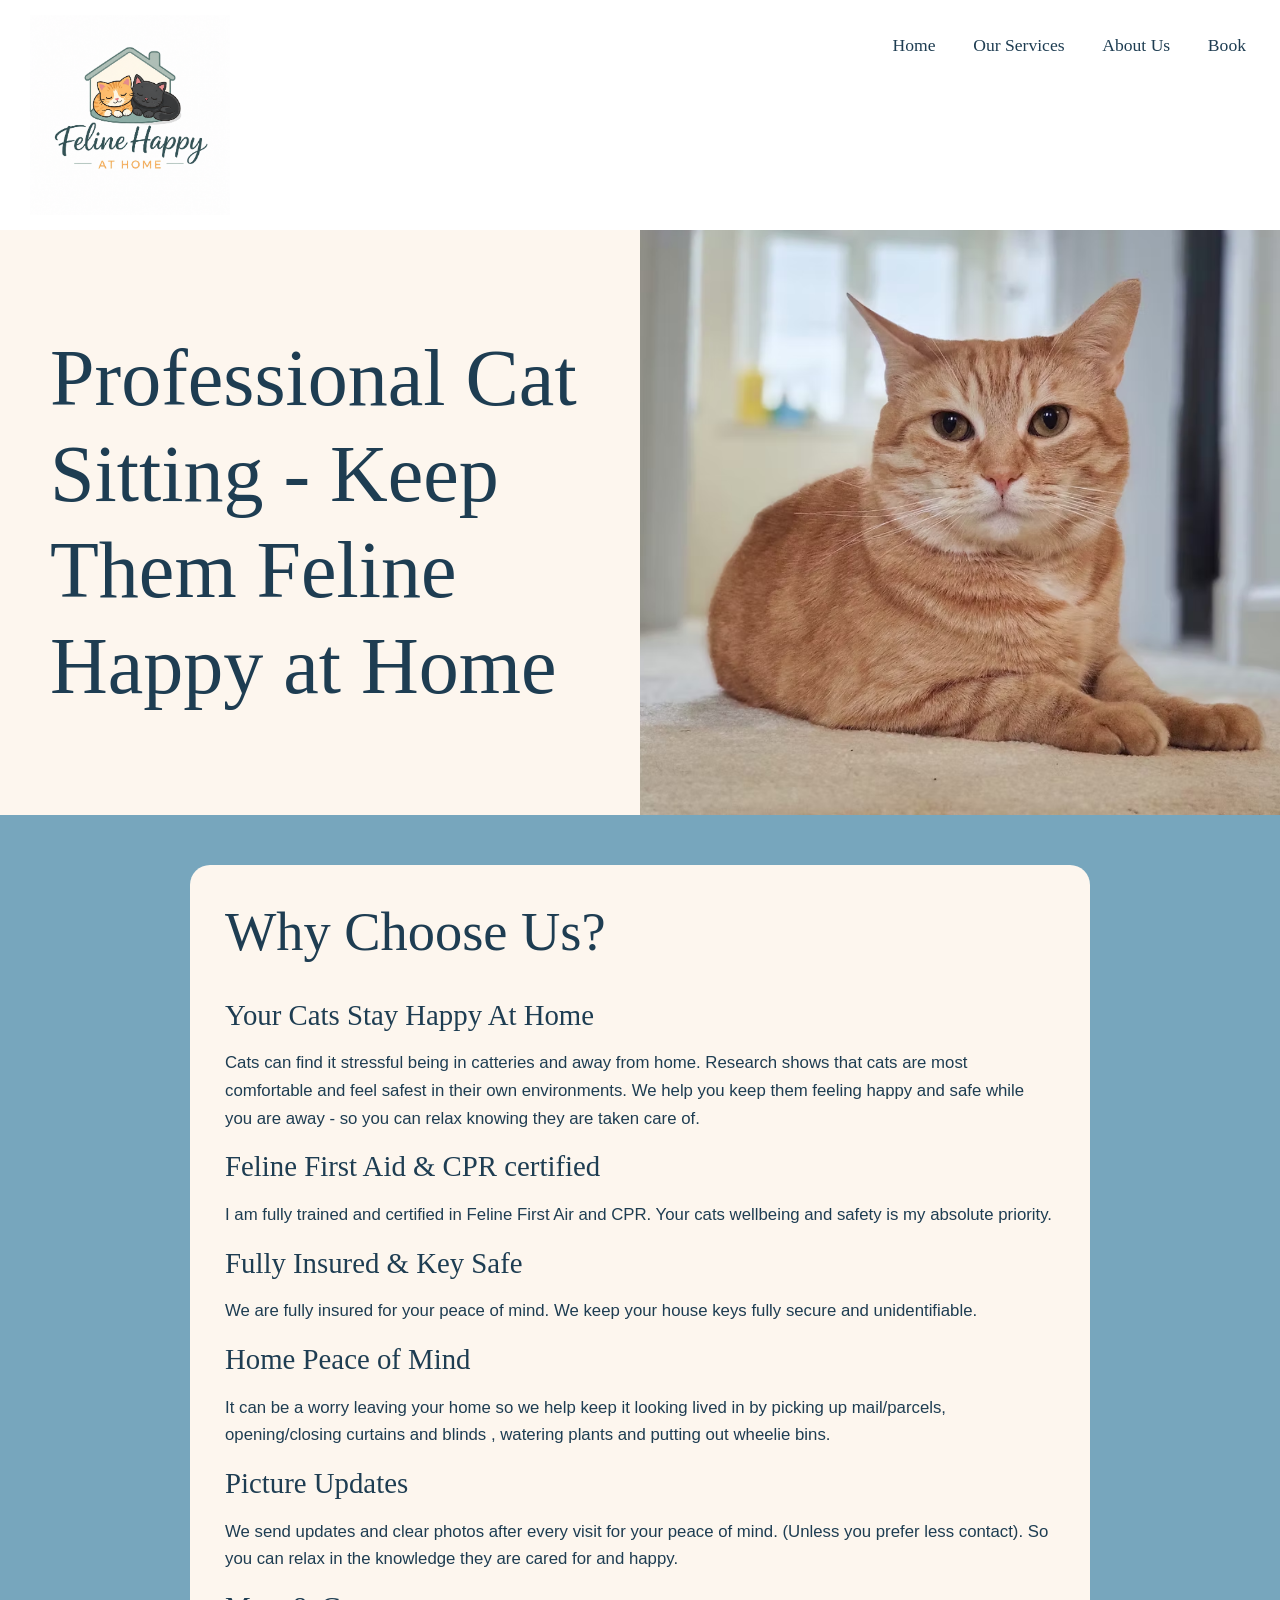
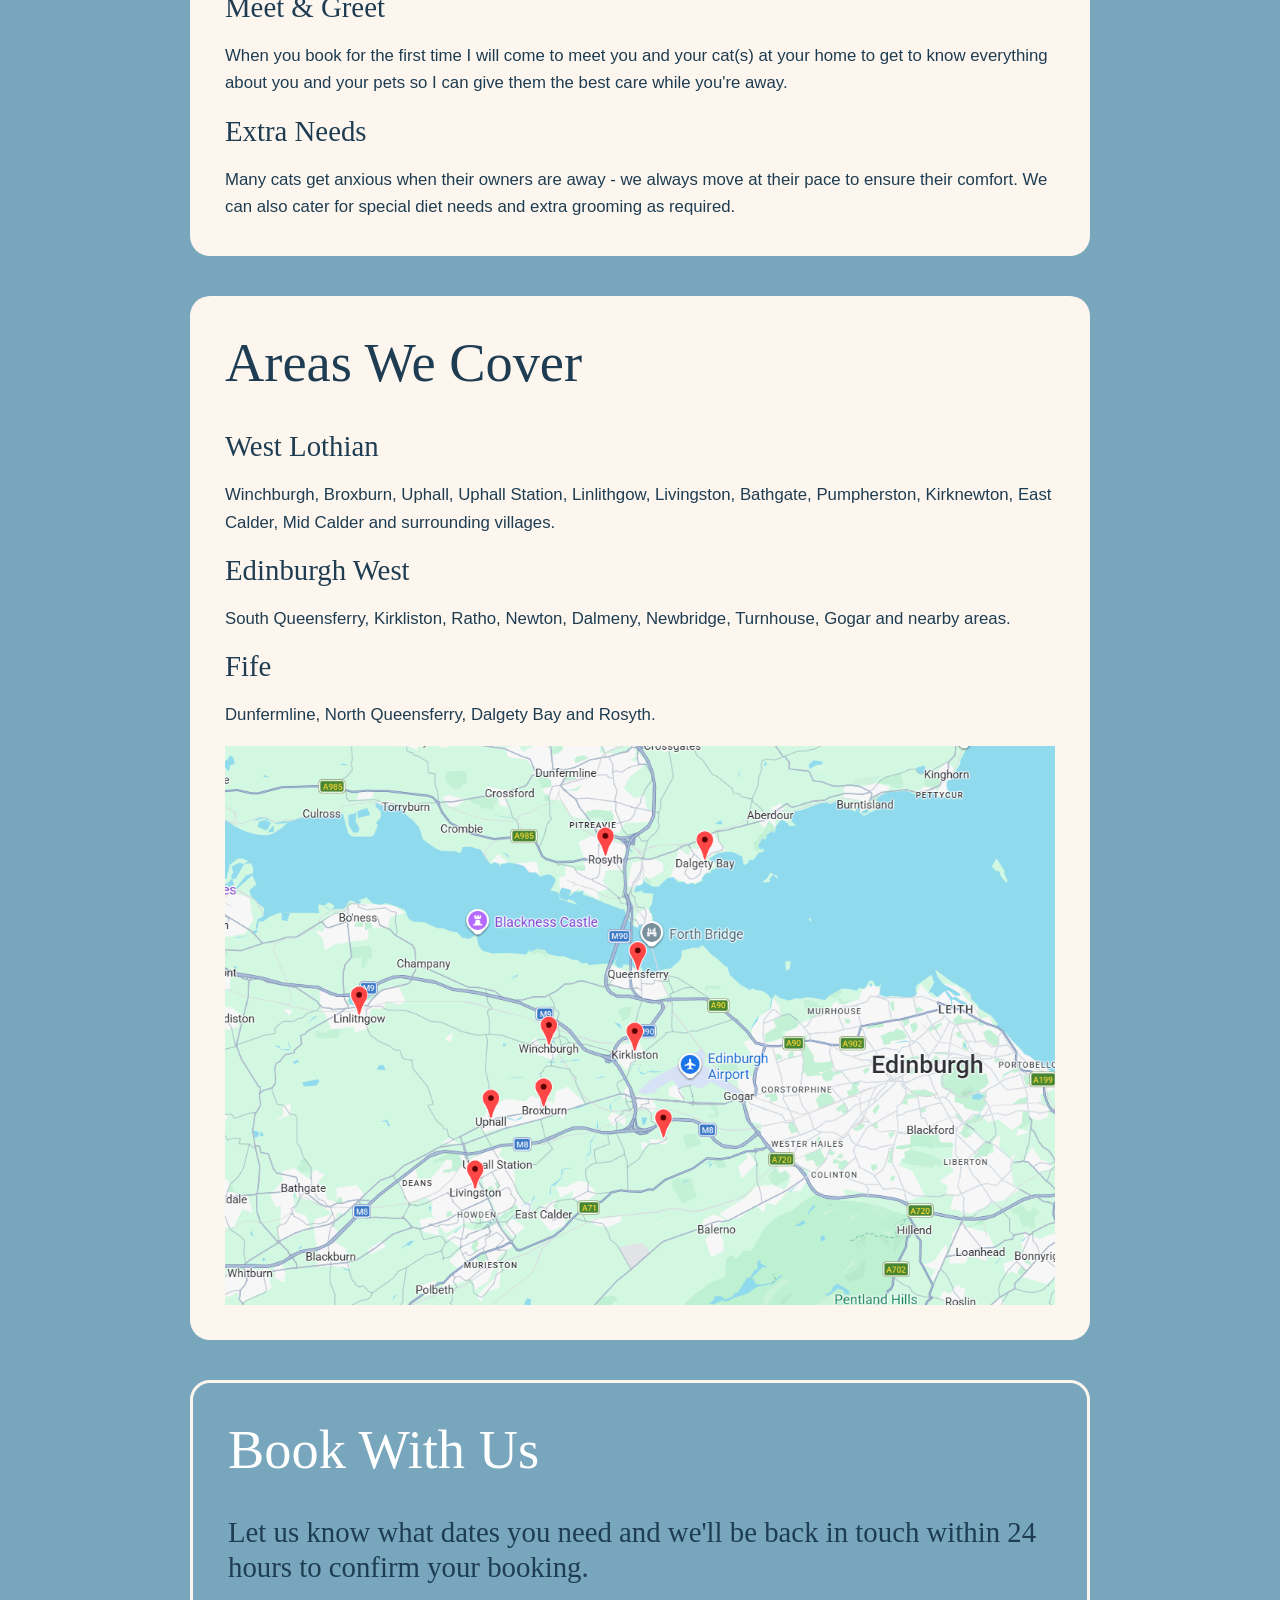
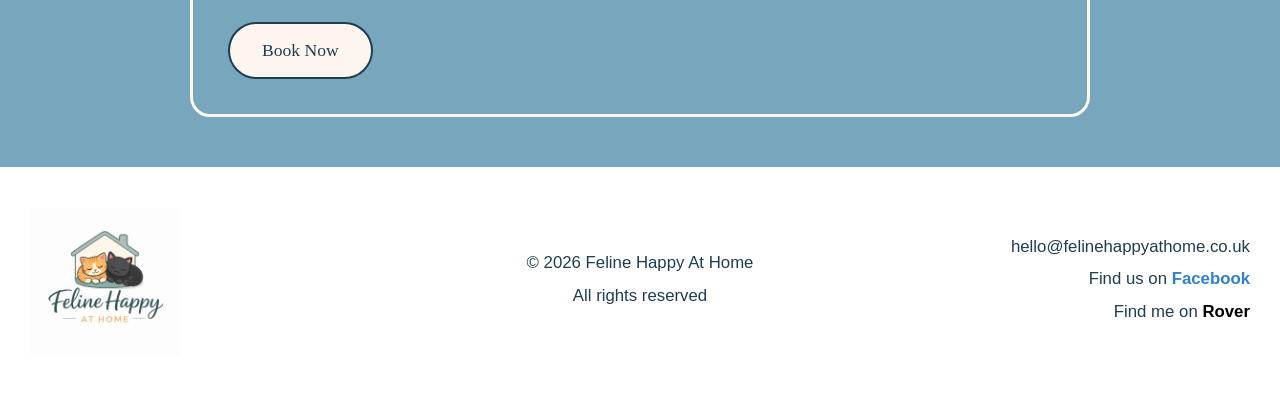
<file: index.html>
<!DOCTYPE html>
<html lang="en">
<head>
    <meta charset="UTF-8">
    <meta name="viewport" content="width=device-width, initial-scale=1.0">
    <title>Home | Feline Happy At Home</title>

    <!-- Google Fonts: Fredoka (headings) + Nunito (body text) -->
    <link rel="preconnect" href="https://fonts.googleapis.com">
    <link rel="preconnect" href="https://fonts.gstatic.com" crossorigin>
    <link href="https://fonts.googleapis.com/css2?family=Fredoka:wght@400;500;600&family=Nunito:wght@400;600;700&display=swap" rel="stylesheet">

    <!-- Main stylesheet -->
    <link rel="stylesheet" href="styles.css">
</head>
<body>

    <!-- =====================================================
         HEADER BAR
         Logo on the left, navigation on the right
         ===================================================== -->
    <header class="site-header">

        <!-- Logo (floats left) -->
        <div class="logo">
            <a href="index.html">
                <img src="fhah_logo.png" alt="Company Name logo">
            </a>
        </div>

        <!-- Navigation (floats right) -->
        <nav class="main-nav">
            <ul>
                <li><a href="index.html" class="active">Home</a></li>
                <li><a href="services.html">Our Services</a></li>
                <li><a href="about.html">About Us</a></li>
                <li><a href="book.html">Book</a></li>
            </ul>
        </nav>

    </header>
    <!-- END HEADER BAR -->


    <!-- SPECIAL SPLIT CONTAINER
         Full width, directly under the header.
         Text on the left, image on the right (stacks on mobile) -->
    <section class="split-container">

        <!-- Left side: heading text -->
        <div class="split-text">
            <h1>Professional Cat Sitting - Keep Them Feline Happy at Home</h1>
        </div>

        <!-- Right side: image -->
        <div class="split-image">
            <img src="orange_cat.png" alt="Image of cat">
        </div>

    </section>
    <!-- END SPECIAL SPLIT CONTAINER -->


    <!-- =====================================================
         MAIN BODY
         Light blue background, holds all content containers
         ===================================================== -->
    <main class="main-body">

        <!-- STANDARD CONTAINER (cream) -->
        <div class="container">
		<h1>Why Choose Us?</h1>

            <h2>Your Cats Stay Happy At Home</h2>
            <p>Cats can find it stressful being in catteries and away from home. Research shows that cats are most comfortable and feel safest in their own environments. We help you keep them feeling happy and safe while you are away - so you can relax knowing they are taken care of. </p>

		<h2>Feline First Aid & CPR certified</h2>
		<p>I am fully trained and certified in Feline First Air and CPR. Your cats wellbeing and safety is my absolute priority. </p>

		<h2>Fully Insured & Key Safe</h2>
		<p>We are fully insured for your peace of mind. We keep your house keys fully secure and unidentifiable. </p>

		<h2>Home Peace of Mind </h2>
		<p>It can be a worry leaving your home so we help keep it looking lived in by picking up mail/parcels, opening/closing curtains and blinds , watering plants and putting out wheelie bins.</p>

		<h2>Picture Updates</h2>
		<p>We send updates and clear photos after every visit for your peace of mind. (Unless you prefer less contact). So you can relax in the knowledge they are cared for and happy.</p>

		<h2>Meet & Greet</h2>
		<p>When you book for the first time I will come to meet you and your cat(s) at your home to get to know everything about you and your pets so I can give them the best care while you're away. </p>

		<h2>Extra Needs</h2>
		<p>Many cats get anxious when their owners are away - we always move at their pace to ensure their comfort. We can also cater for special diet needs and extra grooming as required. </p>




        </div>

        <div class="container">
		<h1>Areas We Cover</h1>
		<h2>West Lothian</h2>
		<p>Winchburgh, Broxburn,  Uphall, Uphall Station, Linlithgow, Livingston,  Bathgate, Pumpherston, Kirknewton, East Calder, Mid Calder and surrounding villages.</p>

		<h2>Edinburgh West</h2>
		<p>South Queensferry, Kirkliston, Ratho, Newton, Dalmeny, Newbridge, Turnhouse, Gogar and nearby areas.</p>

		<h2>Fife</h2>
		<p>Dunfermline, North Queensferry,  Dalgety Bay and Rosyth.</p>
		
<img src="areas_covered.png">          
</div>

        <!-- END STANDARD CONTAINER -->



        <!-- ALTERNATE CONTAINER 2 (light blue) - uses id="container-blue" --><div class="container" id="container-blue">
            <h1 style="color: #ffffff;">Book With Us</h1>
            <h2>Let us know what dates you need and we'll be back in touch within 24 hours to confirm your booking.</h2>
            <!-- Book Now button -->
            <a href="book.html" class="btn-book">Book Now</a>
        </div>
        <!-- END ALTERNATE CONTAINER 2 -->

    </main>
    <!-- END MAIN BODY -->


    <!-- =====================================================
         FOOTER
         3 columns: logo | centred text | right-aligned text
         ===================================================== -->
    <footer class="site-footer">

        <!-- Left column: logo -->
        <div class="footer-left">
            <img src="fhah_logo.png" alt="Company Name logo">
        </div>

        <!-- Middle column: centred text -->
        <div class="footer-middle">
            <p>&copy; 2026 Feline Happy At Home</p>
            <p>All rights reserved</p>
        </div>

        <!-- Right column: right-aligned text -->
        <div class="footer-right">
            <p>hello@felinehappyathome.co.uk</p>
            <p>Find us on <a href="https://www.facebook.com/p/Feline-Happy-At-Home-61592024514806/" style="text-decoration: none; font-weight: bold; color: #2f81ce;">Facebook</a></p>
            <p>Find me on <a href="https://www.rover.com/members/kira-c-keep-them-feline-happy-at-home/?service_type=drop-in&start_date=2026-10-27&end_date=2026-10-29&frequency=onetime&pet_type=cat&location=Winchburgh,%20Broxburn,%20UK&location_type=city&dog_count=0&cat_count=0&puppy_count=0&search_uuid=39225693-e43a-4fb4-aa55-0b30ffe58460" style="text-decoration: none; font-weight: bold; color: #000000;">Rover</a></p>
				   </div>

    </footer>
    <!-- END FOOTER -->

</body>
</html>
</file>
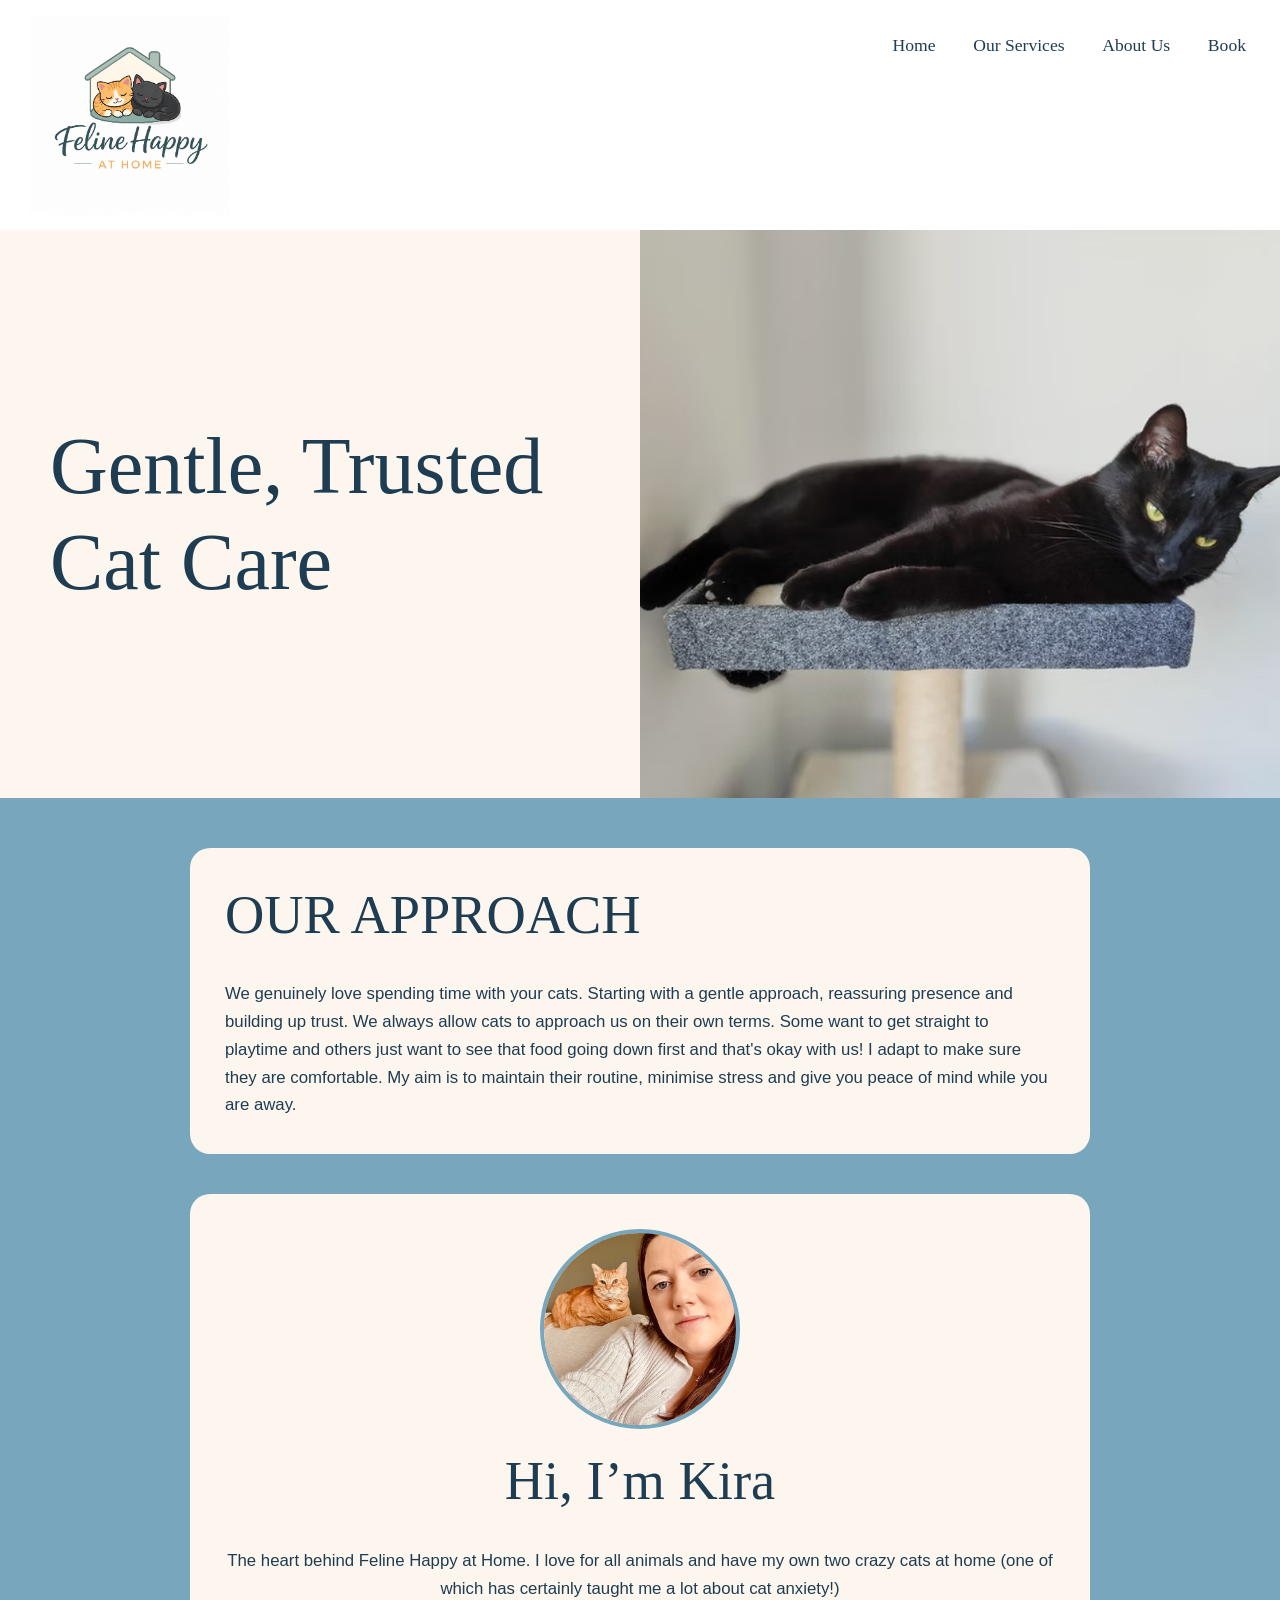
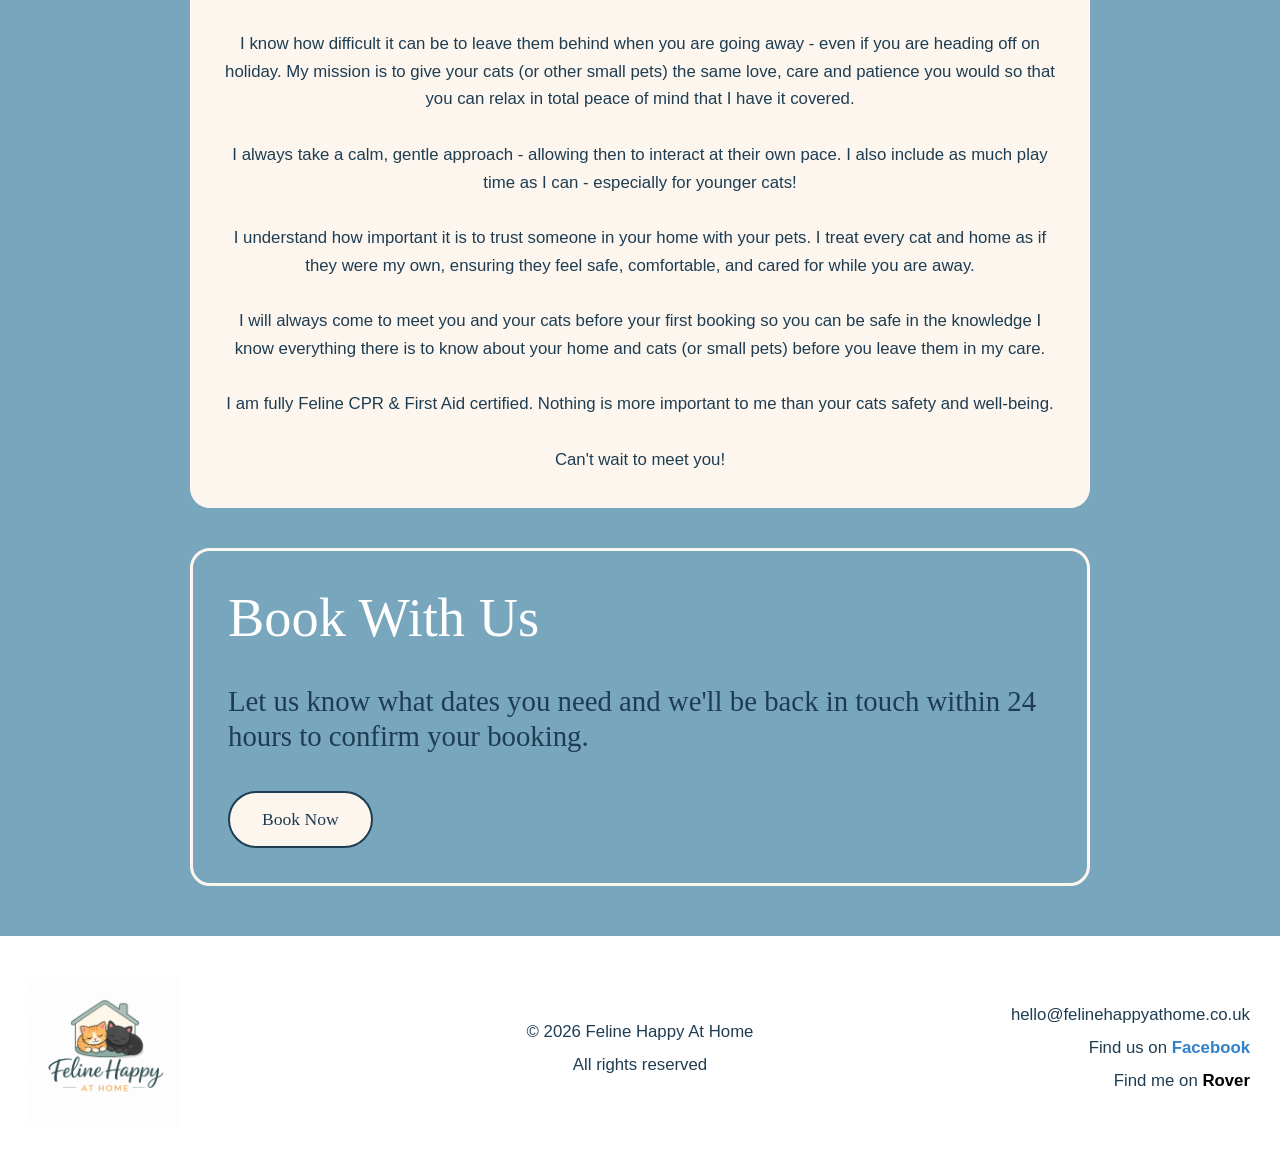
<file: about.html>
<!DOCTYPE html>
<html lang="en">
<head>
    <meta charset="UTF-8">
    <meta name="viewport" content="width=device-width, initial-scale=1.0">
    <title>About | Feline Happy At Home</title>

    <!-- Google Fonts: Fredoka (headings) + Nunito (body text) -->
    <link rel="preconnect" href="https://fonts.googleapis.com">
    <link rel="preconnect" href="https://fonts.gstatic.com" crossorigin>
    <link href="https://fonts.googleapis.com/css2?family=Fredoka:wght@400;500;600&family=Nunito:wght@400;600;700&display=swap" rel="stylesheet">

    <!-- Main stylesheet -->
    <link rel="stylesheet" href="styles.css">
</head>
<body>

    <!-- =====================================================
         HEADER BAR
         Logo on the left, navigation on the right
         ===================================================== -->
    <header class="site-header">

        <!-- Logo (floats left) -->
        <div class="logo">
            <a href="index.html">
                <img src="fhah_logo.png" alt="Company Name logo">
            </a>
        </div>

        <!-- Navigation (floats right) -->
        <nav class="main-nav">
            <ul>
                <li><a href="index.html" class="active">Home</a></li>
                <li><a href="services.html">Our Services</a></li>
                <li><a href="about.html">About Us</a></li>
                <li><a href="book.html">Book</a></li>
            </ul>
        </nav>

    </header>
    <!-- END HEADER BAR -->


    <!-- SPECIAL SPLIT CONTAINER
         Full width, directly under the header.
         Text on the left, image on the right (stacks on mobile) -->
    <section class="split-container">

        <!-- Left side: heading text -->
        <div class="split-text">
            <h1>Gentle, Trusted Cat Care</h1>
        </div>

        <!-- Right side: image -->
        <div class="split-image">
            <img src="black_cat.png" alt="Image of cat">
        </div>

    </section>
    <!-- END SPECIAL SPLIT CONTAINER -->


    <!-- =====================================================
         MAIN BODY
         Light blue background, holds all content containers
         ===================================================== -->
    <main class="main-body">

        <!-- STANDARD CONTAINER (cream) -->
        <div class="container">
<h1>OUR APPROACH</h1>
<p>We genuinely love spending time with your cats. Starting with a gentle approach, reassuring presence and building up trust. We always allow cats to approach us on their own terms. Some want to get straight to playtime and others just want to see that food going down first and that's okay with us! I adapt to make sure they are comfortable. My aim is to maintain their routine, minimise stress and give you peace of mind while you are away. </p>

        </div>

        <div style="text-align:center;" class="container">
		<!-- Circular profile image -->
        <img src="bio_profile.png" alt="Photo of Kira" class="circle-img">
		<h1>Hi, I’m Kira</h1>
		<p>The heart behind Feline Happy at Home. I love for all animals and have my own two crazy cats at home (one of which has certainly taught me a lot about cat anxiety!) <br><br>
I know how difficult it can be to leave them behind when you are going away - even if you are heading off on holiday. My mission is to give your cats (or other small pets) the same love, care and patience you would so that you can relax in total peace of mind that I have it covered. <br><br>
I always take a calm, gentle approach - allowing then to interact at their own pace. I also include as much play time as I can - especially for younger cats! <br><br>
I understand how important it is to trust someone in your home with your pets. I treat every cat and home as if they were my own, ensuring they feel safe, comfortable, and cared for while you are away. <br><br>
I will always come to meet you and your cats before your first booking so you can be safe in the knowledge I know everything there is to know about your home and cats (or small pets) before you leave them in my care. <br><br>
I am fully Feline CPR & First Aid certified. Nothing is more important to me than your cats safety and well-being. <br><br>
Can't wait to meet you!     </p>     
	</div>


        <!-- END STANDARD CONTAINER -->



        <!-- ALTERNATE CONTAINER 2 (light blue) - uses id="container-blue" --><div class="container" id="container-blue">
            <h1 style="color: #ffffff;">Book With Us</h1>
            <h2>Let us know what dates you need and we'll be back in touch within 24 hours to confirm your booking.</h2>
            <!-- Book Now button -->
            <a href="book.html" class="btn-book">Book Now</a>
        </div>
        <!-- END ALTERNATE CONTAINER 2 -->

    </main>
    <!-- END MAIN BODY -->


    <!-- =====================================================
         FOOTER
         3 columns: logo | centred text | right-aligned text
         ===================================================== -->
    <footer class="site-footer">

        <!-- Left column: logo -->
        <div class="footer-left">
            <img src="fhah_logo.png" alt="Company Name logo">
        </div>

        <!-- Middle column: centred text -->
        <div class="footer-middle">
            <p>&copy; 2026 Feline Happy At Home</p>
            <p>All rights reserved</p>
        </div>

        <!-- Right column: right-aligned text -->
        <div class="footer-right">
            <p>hello@felinehappyathome.co.uk</p>
            <p>Find us on <a href="https://www.facebook.com/p/Feline-Happy-At-Home-61592024514806/" style="text-decoration: none; font-weight: bold; color: #2f81ce;">Facebook</a></p>
            <p>Find me on <a href="https://www.rover.com/members/kira-c-keep-them-feline-happy-at-home/?service_type=drop-in&start_date=2026-10-27&end_date=2026-10-29&frequency=onetime&pet_type=cat&location=Winchburgh,%20Broxburn,%20UK&location_type=city&dog_count=0&cat_count=0&puppy_count=0&search_uuid=39225693-e43a-4fb4-aa55-0b30ffe58460" style="text-decoration: none; font-weight: bold; color: #000000;">Rover</a></p>
				   </div>

    </footer>
    <!-- END FOOTER -->

</body>
</html>
</file>
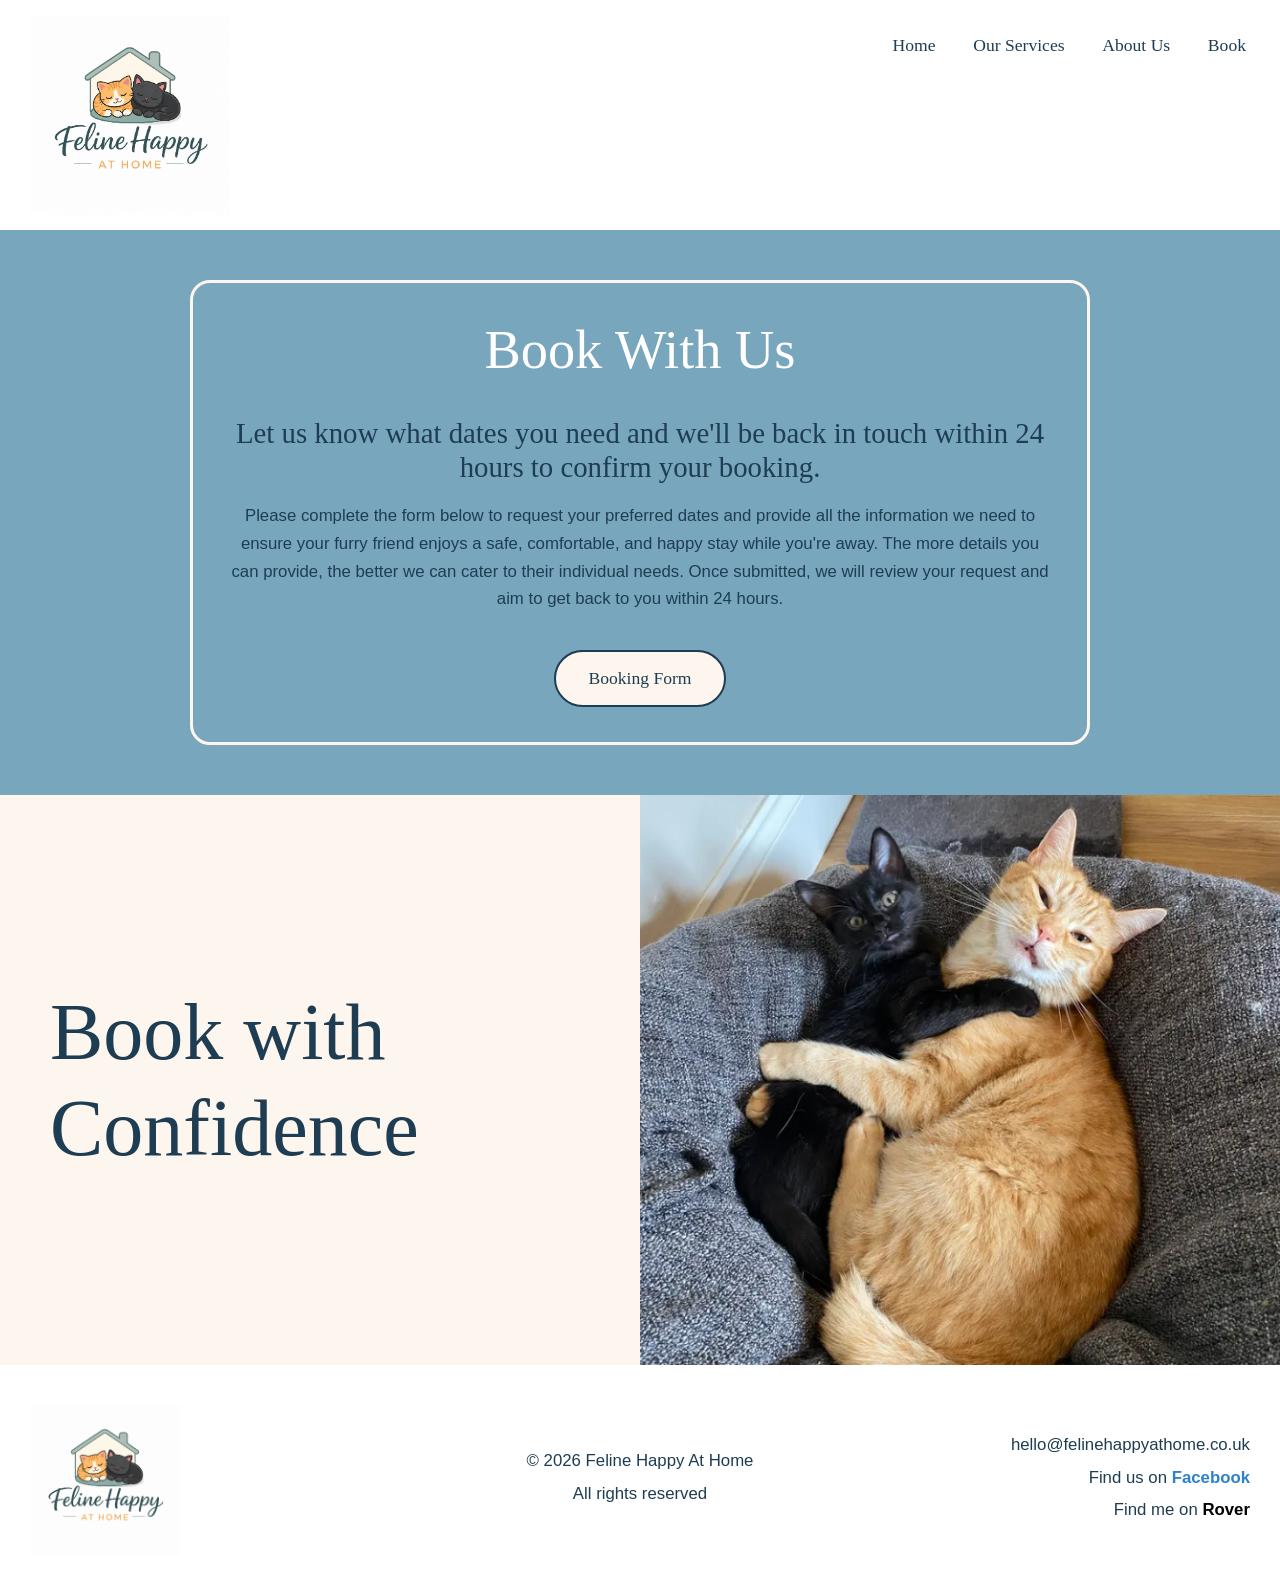
<file: book.html>
<!DOCTYPE html>
<html lang="en">
<head>
    <meta charset="UTF-8">
    <meta name="viewport" content="width=device-width, initial-scale=1.0">
    <title>Book With Us | Feline Happy At Home</title>

    <!-- Google Fonts: Fredoka (headings) + Nunito (body text) -->
    <link rel="preconnect" href="https://fonts.googleapis.com">
    <link rel="preconnect" href="https://fonts.gstatic.com" crossorigin>
    <link href="https://fonts.googleapis.com/css2?family=Fredoka:wght@400;500;600&family=Nunito:wght@400;600;700&display=swap" rel="stylesheet">

    <!-- Main stylesheet -->
    <link rel="stylesheet" href="styles.css">
</head>
<body>

    <!-- =====================================================
         HEADER BAR
         Logo on the left, navigation on the right
         ===================================================== -->
    <header class="site-header">

        <!-- Logo (floats left) -->
        <div class="logo">
            <a href="index.html">
                <img src="fhah_logo.png" alt="Company Name logo">
            </a>
        </div>

        <!-- Navigation (floats right) -->
        <nav class="main-nav">
            <ul>
                <li><a href="index.html" class="active">Home</a></li>
                <li><a href="services.html">Our Services</a></li>
                <li><a href="about.html">About Us</a></li>
                <li><a href="book.html">Book</a></li>
            </ul>
        </nav>

    </header>
    <!-- END HEADER BAR -->


    <!-- =====================================================
         MAIN BODY
         Light blue background, holds all content containers
         ===================================================== -->
    <main class="main-body">


        <!-- ALTERNATE CONTAINER 2 (light blue) - uses id="container-blue" --><div style="text-align:center;" class="container" id="container-blue">
            <h1 style="color: #ffffff;">Book With Us</h1>
            <h2>Let us know what dates you need and we'll be back in touch within 24 hours to confirm your booking.</h2>
	    <p>Please complete the form below to request your preferred dates and provide all the information we need to ensure your furry friend enjoys a safe, comfortable, and happy stay while you're away. The more details you can provide, the better we can cater to their individual needs. Once submitted, we will review your request and aim to get back to you within 24 hours.</p>
            <!-- Book Now button -->
            <a href="https://forms.cloud.microsoft/e/aZR1WVkSWC" class="btn-book">Booking Form</a>
        </div>
        <!-- END ALTERNATE CONTAINER 2 -->


    </main>
    <!-- END MAIN BODY -->

	<!-- SPECIAL SPLIT CONTAINER
         Full width, directly under the header.
         Text on the left, image on the right (stacks on mobile) -->
    <section class="split-container">

        <!-- Left side: heading text -->
        <div class="split-text">
            <h1>Book with Confidence</h1>
        </div>

        <!-- Right side: image -->
        <div class="split-image">
            <img src="cuddle_cat.png" alt="Image of cat">
        </div>

    </section>
    <!-- END SPECIAL SPLIT CONTAINER -->

    <!-- =====================================================
         FOOTER
         3 columns: logo | centred text | right-aligned text
         ===================================================== -->
    <footer class="site-footer">

        <!-- Left column: logo -->
        <div class="footer-left">
            <img src="fhah_logo.png" alt="Company Name logo">
        </div>

        <!-- Middle column: centred text -->
        <div class="footer-middle">
            <p>&copy; 2026 Feline Happy At Home</p>
            <p>All rights reserved</p>
        </div>

        <!-- Right column: right-aligned text -->
        <div class="footer-right">
            <p>hello@felinehappyathome.co.uk</p>
            <p>Find us on <a href="https://www.facebook.com/p/Feline-Happy-At-Home-61592024514806/" style="text-decoration: none; font-weight: bold; color: #2f81ce;">Facebook</a></p>
            <p>Find me on <a href="https://www.rover.com/members/kira-c-keep-them-feline-happy-at-home/?service_type=drop-in&start_date=2026-10-27&end_date=2026-10-29&frequency=onetime&pet_type=cat&location=Winchburgh,%20Broxburn,%20UK&location_type=city&dog_count=0&cat_count=0&puppy_count=0&search_uuid=39225693-e43a-4fb4-aa55-0b30ffe58460" style="text-decoration: none; font-weight: bold; color: #000000;">Rover</a></p>
				   </div>

    </footer>
    <!-- END FOOTER -->

</body>
</html>
</file>
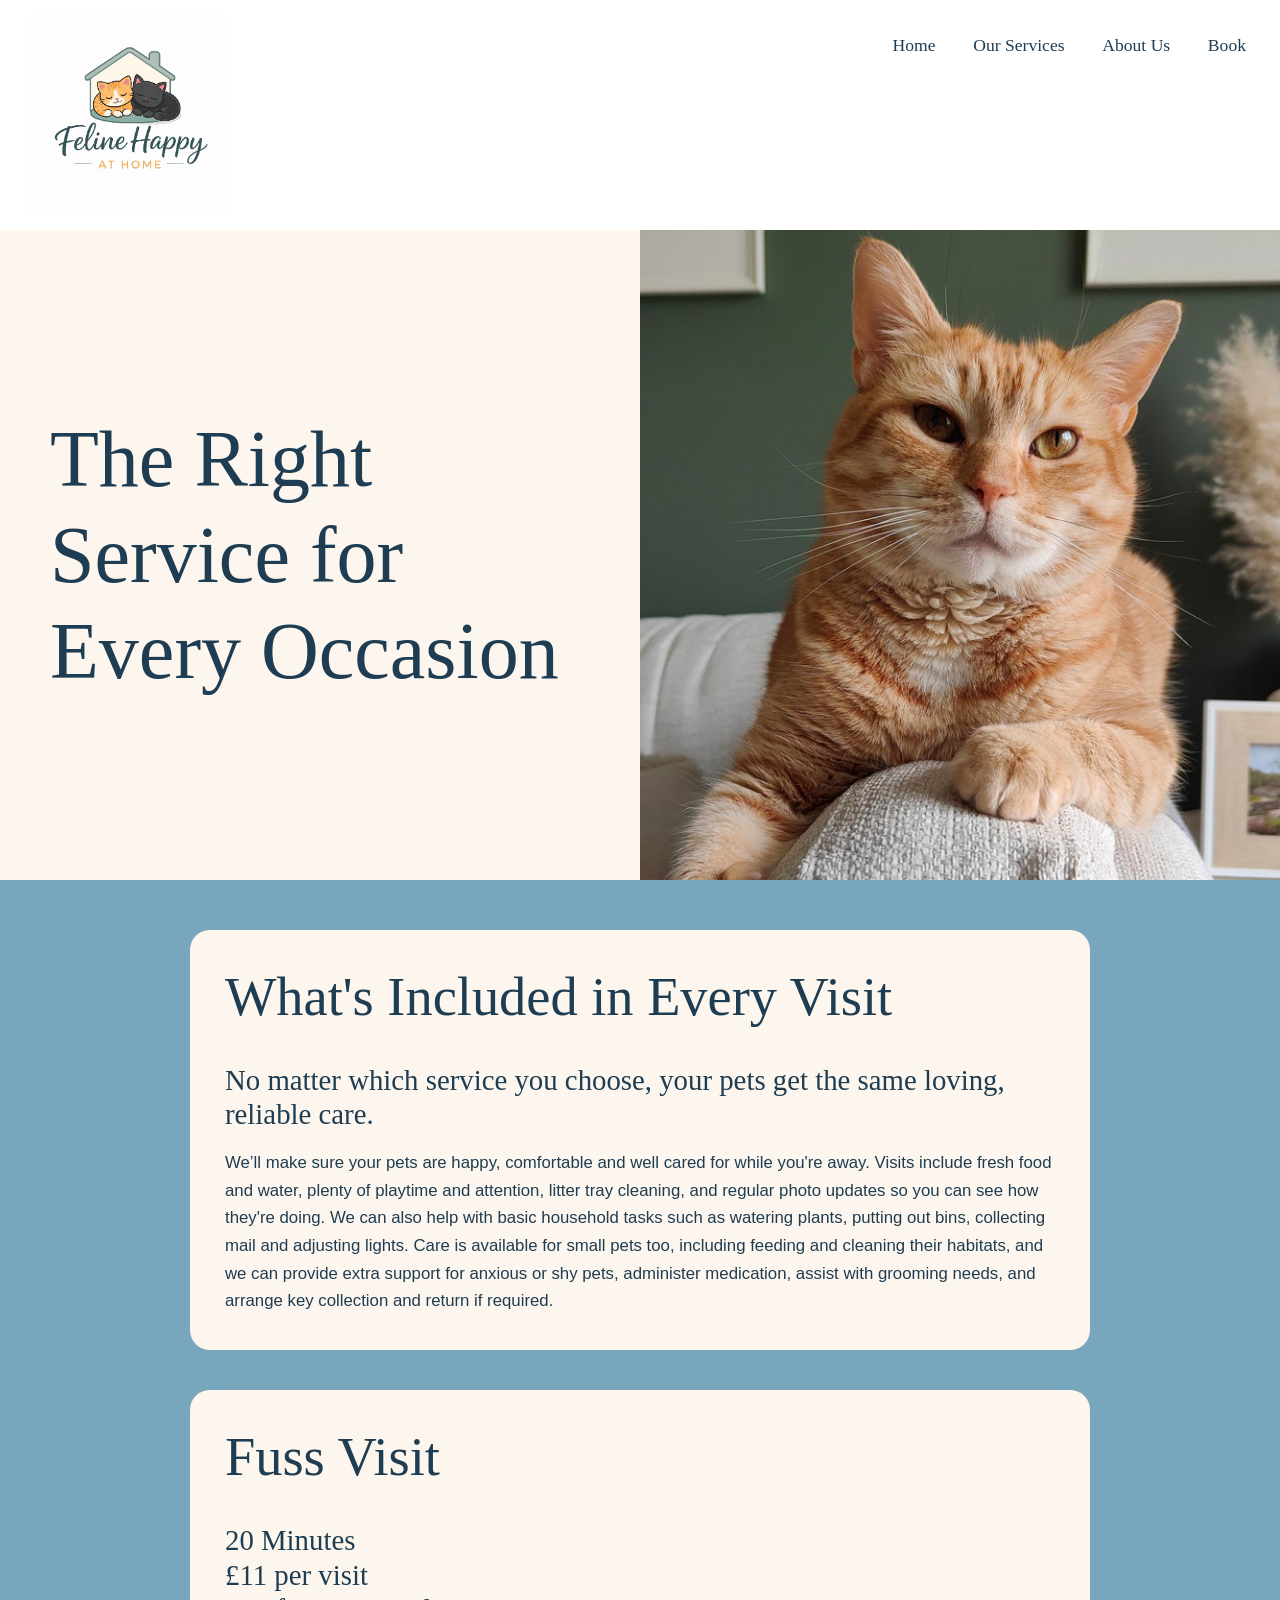
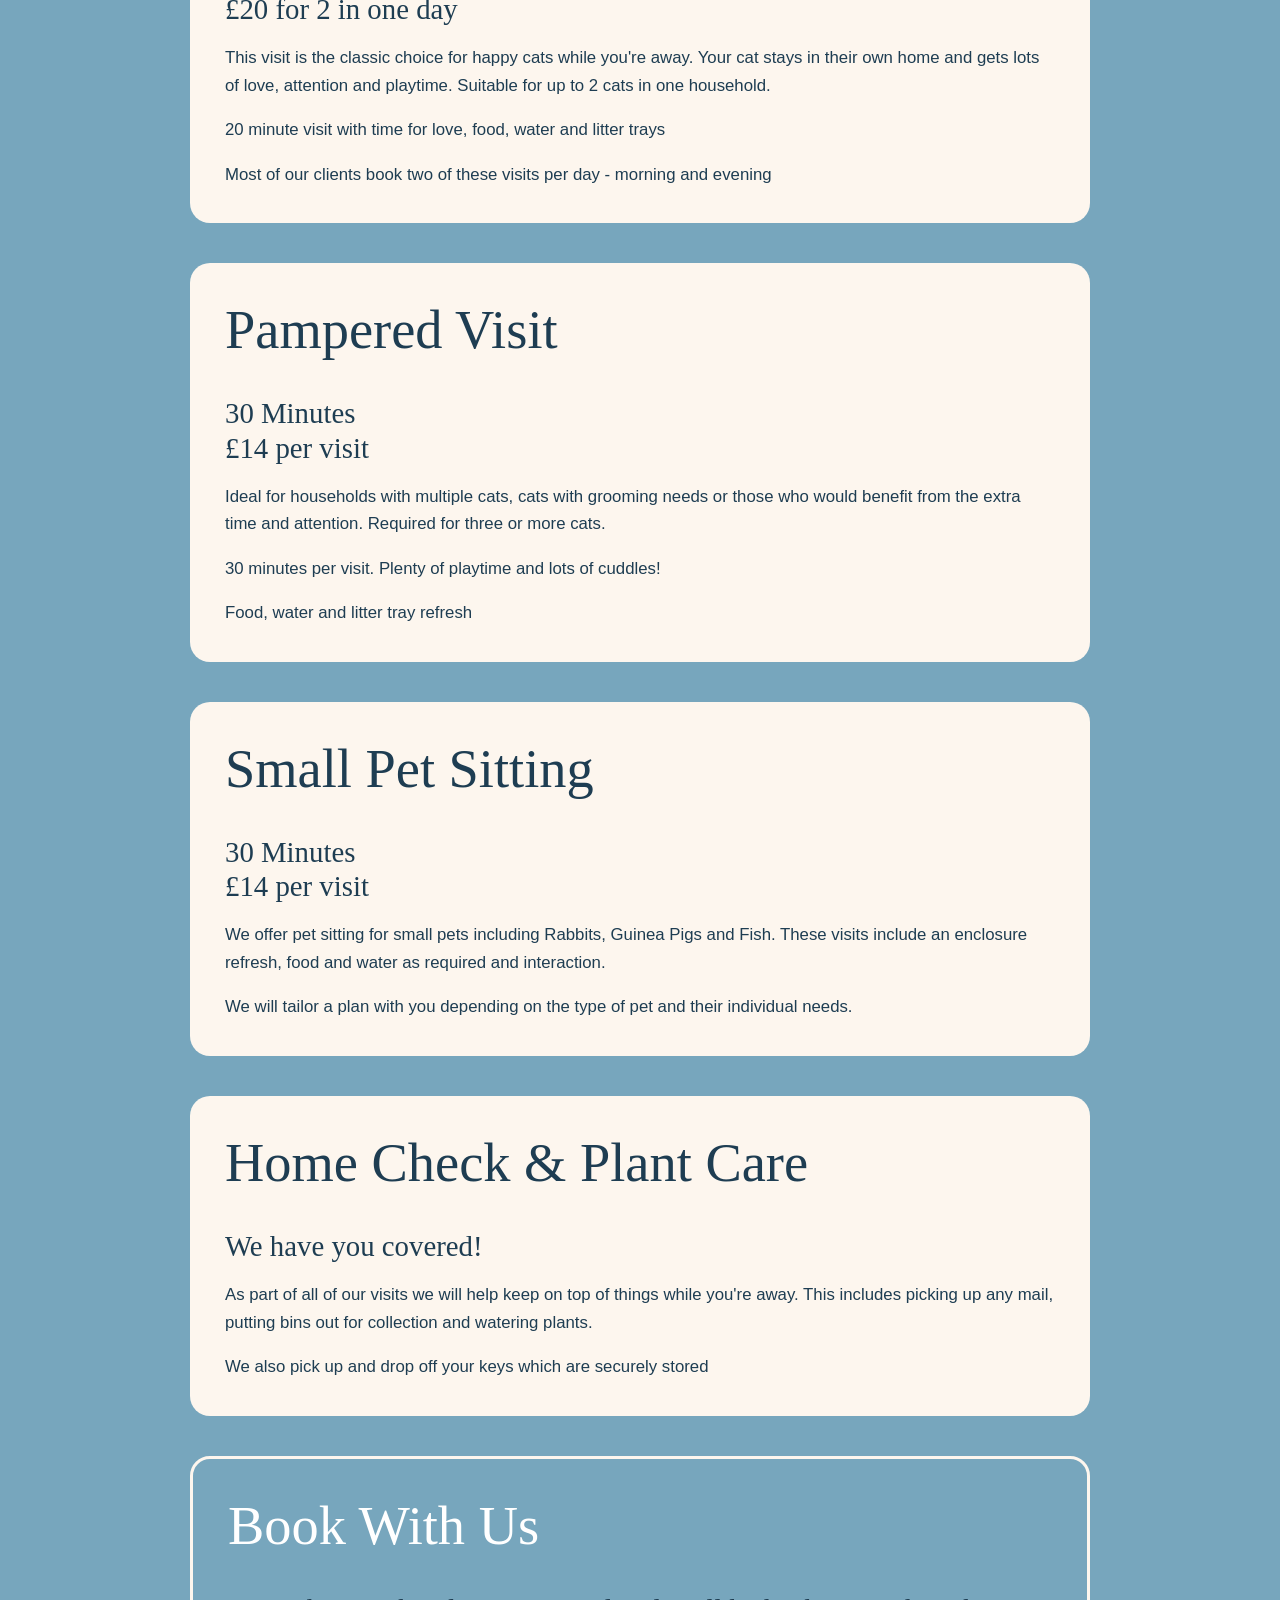
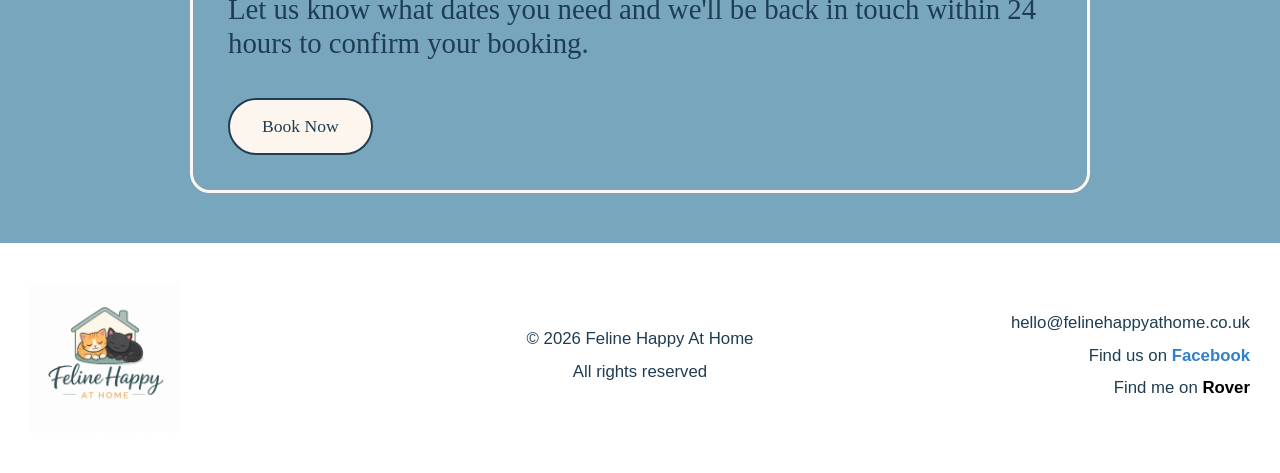
<file: services.html>
<!DOCTYPE html>
<html lang="en">
<head>
    <meta charset="UTF-8">
    <meta name="viewport" content="width=device-width, initial-scale=1.0">
    <title>Our Services | Feline Happy At Home</title>

    <!-- Google Fonts: Fredoka (headings) + Nunito (body text) -->
    <link rel="preconnect" href="https://fonts.googleapis.com">
    <link rel="preconnect" href="https://fonts.gstatic.com" crossorigin>
    <link href="https://fonts.googleapis.com/css2?family=Fredoka:wght@400;500;600&family=Nunito:wght@400;600;700&display=swap" rel="stylesheet">

    <!-- Main stylesheet -->
    <link rel="stylesheet" href="styles.css">
</head>
<body>

    <!-- =====================================================
         HEADER BAR
         Logo on the left, navigation on the right
         ===================================================== -->
    <header class="site-header">

        <!-- Logo (floats left) -->
        <div class="logo">
            <a href="index.html">
                <img src="fhah_logo.png" alt="Company Name logo">
            </a>
        </div>

        <!-- Navigation (floats right) -->
        <nav class="main-nav">
            <ul>
                <li><a href="index.html" class="active">Home</a></li>
                <li><a href="services.html">Our Services</a></li>
                <li><a href="about.html">About Us</a></li>
                <li><a href="book.html">Book</a></li>
            </ul>
        </nav>

    </header>
    <!-- END HEADER BAR -->

    <!-- SPECIAL SPLIT CONTAINER
         Full width, directly under the header.
         Text on the left, image on the right (stacks on mobile) -->
    <section class="split-container">

        <!-- Left side: heading text -->
        <div class="split-text">
            <h1>The Right Service for Every Occasion</h1>
        </div>

        <!-- Right side: image -->
        <div class="split-image">
            <img src="orange_cat2.png" alt="Image of cat">
        </div>

    </section>
    <!-- END SPECIAL SPLIT CONTAINER -->


    <!-- =====================================================
         MAIN BODY
         Light blue background, holds all content containers
         ===================================================== -->
    <main class="main-body">

        <!-- STANDARD CONTAINER (cream) -->
        <div class="container">
		<h1>What's Included in Every Visit</h1>

            <h2>No matter which service you choose, your pets get the same loving, reliable care.</h2>

		
		<p>We’ll make sure your pets are happy, comfortable and well cared for while you're away. Visits include fresh food and water, plenty of playtime and attention, litter tray cleaning, and regular photo updates so you can see how they're doing. We can also help with basic household tasks such as watering plants, putting out bins, collecting mail and adjusting lights. Care is available for small pets too, including feeding and cleaning their habitats, and we can provide extra support for anxious or shy pets, administer medication, assist with grooming needs, and arrange key collection and return if required.</p>

        </div>

        <div class="container">
		<h1>Fuss Visit</h1>
		<h2>20 Minutes<br>£11 per visit<br>£20 for 2 in one day</h2>
		<p>This visit is the classic choice for happy cats while you're away. Your cat stays in their own home and gets lots of love, attention and playtime. Suitable for up to 2 cats in one household. </p>
		<p>20 minute visit with time for love, food, water and litter trays</p>
		<p>Most of our clients book two of these visits per day - morning and evening </p>          
	</div>

        <div class="container">
		<h1>Pampered Visit</h1>
		<h2>30 Minutes<br>£14 per visit</h2>
		<p>Ideal for households with multiple cats, cats with grooming needs or those who would benefit from the extra time and attention. Required for three or more cats.</p>
		<p>30 minutes per visit. Plenty of playtime and lots of cuddles! </p>
		<p>Food, water and litter tray refresh</p>          
	</div>

        <div class="container">
		<h1>Small Pet Sitting</h1>
		<h2>30 Minutes<br>£14 per visit</h2>
		<p>We offer pet sitting for small pets including Rabbits, Guinea Pigs and Fish. These visits include an enclosure refresh, food and water as required and interaction.</p>
		<p>We will tailor a plan with you depending on the type of pet and their individual needs. </p>
	        
	</div>

        <div class="container">
		<h1>Home Check & Plant Care</h1>
		<h2>We have you covered!</h2>
		<p>As part of all of our visits we will help keep on top of things while you're away. This includes picking up any mail, putting bins out for collection and watering plants. </p>
		<p>We also pick up and drop off your keys which are securely stored </p>
		         
	</div>

        <!-- END STANDARD CONTAINER -->



        <!-- ALTERNATE CONTAINER 2 (light blue) - uses id="container-blue" --><div class="container" id="container-blue">
            <h1 style="color: #ffffff;">Book With Us</h1>
            <h2>Let us know what dates you need and we'll be back in touch within 24 hours to confirm your booking.</h2>
            <!-- Book Now button -->
            <a href="book.html" class="btn-book">Book Now</a>
        </div>
        <!-- END ALTERNATE CONTAINER 2 -->

    </main>
    <!-- END MAIN BODY -->


    <!-- =====================================================
         FOOTER
         3 columns: logo | centred text | right-aligned text
         ===================================================== -->
    <footer class="site-footer">

        <!-- Left column: logo -->
        <div class="footer-left">
            <img src="fhah_logo.png" alt="Company Name logo">
        </div>

        <!-- Middle column: centred text -->
        <div class="footer-middle">
            <p>&copy; 2026 Feline Happy At Home</p>
            <p>All rights reserved</p>
        </div>

        <!-- Right column: right-aligned text -->
        <div class="footer-right">
            <p>hello@felinehappyathome.co.uk</p>
            <p>Find us on <a href="https://www.facebook.com/p/Feline-Happy-At-Home-61592024514806/" style="text-decoration: none; font-weight: bold; color: #2f81ce;">Facebook</a></p>
            <p>Find me on <a href="https://www.rover.com/members/kira-c-keep-them-feline-happy-at-home/?service_type=drop-in&start_date=2026-10-27&end_date=2026-10-29&frequency=onetime&pet_type=cat&location=Winchburgh,%20Broxburn,%20UK&location_type=city&dog_count=0&cat_count=0&puppy_count=0&search_uuid=39225693-e43a-4fb4-aa55-0b30ffe58460" style="text-decoration: none; font-weight: bold; color: #000000;">Rover</a></p>
				   </div>

    </footer>
    <!-- END FOOTER -->

</body>
</html>
</file>
<file: styles.css>
/* =========================================================
   STYLES.CSS
   Soft & friendly theme
   ========================================================= */


/* ---------------------------------------------------------
   1. COLOUR PALETTE & SETTINGS
   Change a colour here and it updates across the whole site.
   --------------------------------------------------------- */
:root {
    --cream: #fdf6ee;       /* content containers      */
    --light-blue: #77a6bd;  /* main body background    */
    --dark-blue: #1e3d52;   /* ALL headings + paragraph text
                               NOTE: you supplied #fdfdfd, which is almost
                               white and would be invisible on the cream and
                               white backgrounds. Swap in your exact dark
                               blue hex here. */
    --white: #ffffff;
 
    --container-width: 900px;   /* max width of each content container */
    --radius: 20px;             /* curved corners on containers        */
 
    --font-heading: "Marcellus", Georgia, serif;   /* elegant flared serif */
    --font-body: "Questrial", Arial, sans-serif;    /* clean, rounded sans  */
}


/* ---------------------------------------------------------
   2. BASE / RESET
   --------------------------------------------------------- */
* {
    box-sizing: border-box;
    margin: 0;
    padding: 0;
}

body {
    font-family: var(--font-body);
    font-size: 1.05rem;
    line-height: 1.65;
    color: var(--dark-blue);
    background-color: var(--cream);
}

img {
    max-width: 100%;
    display: block;
}


/* ---------------------------------------------------------
   3. TYPOGRAPHY (headings & paragraphs use dark blue)
   --------------------------------------------------------- */
h1, h2, h3, h4, h5, h6 {
    font-family: var(--font-heading);
    font-weight: 500;
    color: var(--dark-blue);
    line-height: 1.2;
    margin-bottom: 0.6em;
}

h1 { font-size: 3.4rem; }
h2 { font-size: 1.8rem; }
h3 { font-size: 1.4rem; }
h4 { font-size: 1.2rem; }

p {
    color: var(--dark-blue);
    margin-bottom: 1em;
}

p:last-child {
    margin-bottom: 0;
}


/* ---------------------------------------------------------
   4. HEADER BAR
   White, full width. Logo floats left, nav floats right.
   --------------------------------------------------------- */
.site-header {
    width: 100%;
    background-color: var(--white);
    padding: 15px 30px;
    display: flow-root;          /* clears the floats inside */
}

/* Logo - floats left */
.logo {
    float: left;
}

.logo img {
    height: 200px;
    width: auto;
}

/* Navigation - floats right */
.main-nav {
    float: right;
    line-height: 60px;           /* vertically lines up with the logo */
}

.main-nav ul {
    list-style: none;
}

.main-nav li {
    display: inline-block;
    margin-left: 25px;
}

.main-nav a {
    font-family: var(--font-heading);
    font-size: 1.1rem;
    color: var(--dark-blue);
    text-decoration: none;
    padding: 6px 4px;
    border-bottom: 3px solid transparent;
}

.main-nav a:hover,
.main-nav a:focus,



/* ---------------------------------------------------------
   5. MAIN BODY
   Light blue background, full width. Holds the containers.
   --------------------------------------------------------- */
.main-body {
    width: 100%;
    background-color: var(--light-blue);
    padding: 50px 20px;
}


/* ---------------------------------------------------------
   6. CONTENT CONTAINERS
   Max 900px, centred, curved corners, cream background.
   --------------------------------------------------------- */
.container {
    max-width: var(--container-width);
    margin: 0 auto 40px auto;    /* centred with space below */
    padding: 35px;
    background-color: var(--cream);
    border-radius: var(--radius);
}

.container:last-child {
    margin-bottom: 0;
}


/* ---------------------------------------------------------
   7. ALTERNATE CONTAINER COLOURS (IDs)
   Add id="container-white" or id="container-blue" to a
   container to change its colour.
   --------------------------------------------------------- */

/* White container */
#container-white {
    background-color: var(--white);
}

/* Light blue container with a cream outline
   (so it still stands out on the light blue page) */
#container-blue {
    background-color: var(--light-blue);
    border: 3px solid var(--cream);
}

/* ---------------------------------------------------------
   BOOK NOW BUTTON
   Cream background, dark blue text and border
   --------------------------------------------------------- */
.btn-book {
    display: inline-block;
    margin-top: 20px;
    padding: 12px 32px;
    background-color: var(--cream);
    color: var(--dark-blue);
    border: 2px solid var(--dark-blue);
    border-radius: 50px;              /* soft pill shape */
    font-family: var(--font-heading);
    font-size: 1.1rem;
    text-decoration: none;
    transition: background-color 0.2s ease, color 0.2s ease;
}

/* ---------------------------------------------------------
   CIRCLE IMAGE
   Crops any image into a centred circle
   --------------------------------------------------------- */
.circle-img {
    width: 200px;
    height: 200px;
    object-fit: cover;           /* crops to fill without stretching */
    border-radius: 50%;          /* makes it a circle */
    border: 4px solid var(--light-blue);
    margin: 0 auto 20px auto;    /* centres it with space above the h1 */
}

/* Hover: colours swap */
.btn-book:hover,
.btn-book:focus {
    background-color: var(--dark-blue);
    color: var(--cream);
}


/* ---------------------------------------------------------
   8. SPECIAL SPLIT CONTAINER (index page)
   Sits directly under the header with no gap, spans the
   full width of the screen, cream background.
   Text on the left half, image on the right half.
   --------------------------------------------------------- */
.split-container {
    width: 100%;
    display: flex;
    background-color: var(--cream);
    margin: 0;                   /* no space under the header */
}

/* Left half - heading text */
.split-text {
    flex: 0 0 50%;
    padding: 50px;
    display: flex;
    align-items: center;
}

.split-text h1 {
    font-size:80px;
    margin-bottom: 0;
}

/* Right half - image fills the space */
.split-image {
    flex: 0 0 50%;
    min-height: 400px;
}

.split-image img {
    width: 100%;
    height: 100%;
    object-fit: cover;           /* fills without stretching */
}


/* ---------------------------------------------------------
   9. FOOTER
   Full width, 3 columns: logo | centred text | right text
   White to match the header (light blue would blend into
   the main body).
   --------------------------------------------------------- */
.site-footer {
    width: 100%;
    background-color: var(--white);
    padding: 40px 30px;
    display: grid;
    grid-template-columns: 1fr 1fr 1fr;
    align-items: center;
    gap: 20px;
}

.site-footer p {
    color: var(--dark-blue);
    margin-bottom: 0.3em;
}

/* Left column - logo */
.footer-left img {
    height: 150px;
    width: auto;
}

/* Middle column - centred text */
.footer-middle {
    text-align: center;
}

/* Right column - right-aligned text */
.footer-right {
    text-align: right;
}


/* ---------------------------------------------------------
   10. MOBILE STYLES (screens 768px and below)
   --------------------------------------------------------- */
@media (max-width: 768px) {

    /* Header: logo and nav stack and centre */
    .site-header {
        padding: 15px 20px;
        text-align: center;
    }

    .logo,
    .main-nav {
        float: none;
    }

    .logo img {
        margin: 0 auto;
    }

    /* Special container heading shrinks on mobile */
    .split-text h1 {
        font-size: 40px;
    }

    .main-nav {
        line-height: normal;
        margin-top: 12px;
    }

    .main-nav li {
        margin: 5px 10px;
    }

    /* Main body: containers go full width */
    .main-body {
        padding: 25px 12px;
    }

    .container {
        max-width: 100%;
        padding: 25px;
        margin-bottom: 25px;
    }

    /* Split container: text on top, image below */
    .split-container {
        flex-direction: column;
    }

    .split-text {
        padding: 30px 20px;
    }

    .split-text,
    .split-image {
        flex: 1 1 auto;
        width: 100%;
    }

    .split-image {
        min-height: 250px;
    }

    /* Typography scales down a little */
    h1 { font-size: 1.9rem; }
    h2 { font-size: 1.5rem; }
    h3 { font-size: 1.25rem; }

    /* Footer: columns stack and centre */
    .site-footer {
        grid-template-columns: 1fr;
        text-align: center;
        padding: 30px 20px;
    }

    .footer-left img {
        margin: 0 auto;
    }

    .footer-middle,
    .footer-right {
        text-align: center;
    }

/* Mobile navigation */
@media (max-width: 768px) {

    .main-nav {
        float: none;
        width: 100%;
        line-height: normal;
        text-align: center;
    }

    .main-nav ul {
        display: flex;
        flex-direction: column;
        align-items: center;
        width: 100%;
        margin: 0;
        padding: 0;
    }

    .main-nav li {
        display: block;       /* overrides inline-block */
        width: 100%;
        margin-left: 0;       /* removes desktop 25px margin */
        border-bottom: 1px solid rgba(0, 0, 0, 0.1);
        text-align: center;
    }

    .main-nav a {
        display: block;
        width: 100%;
        padding: 0.9rem 1rem;
        text-align: center;
    }
}
}
</file>
